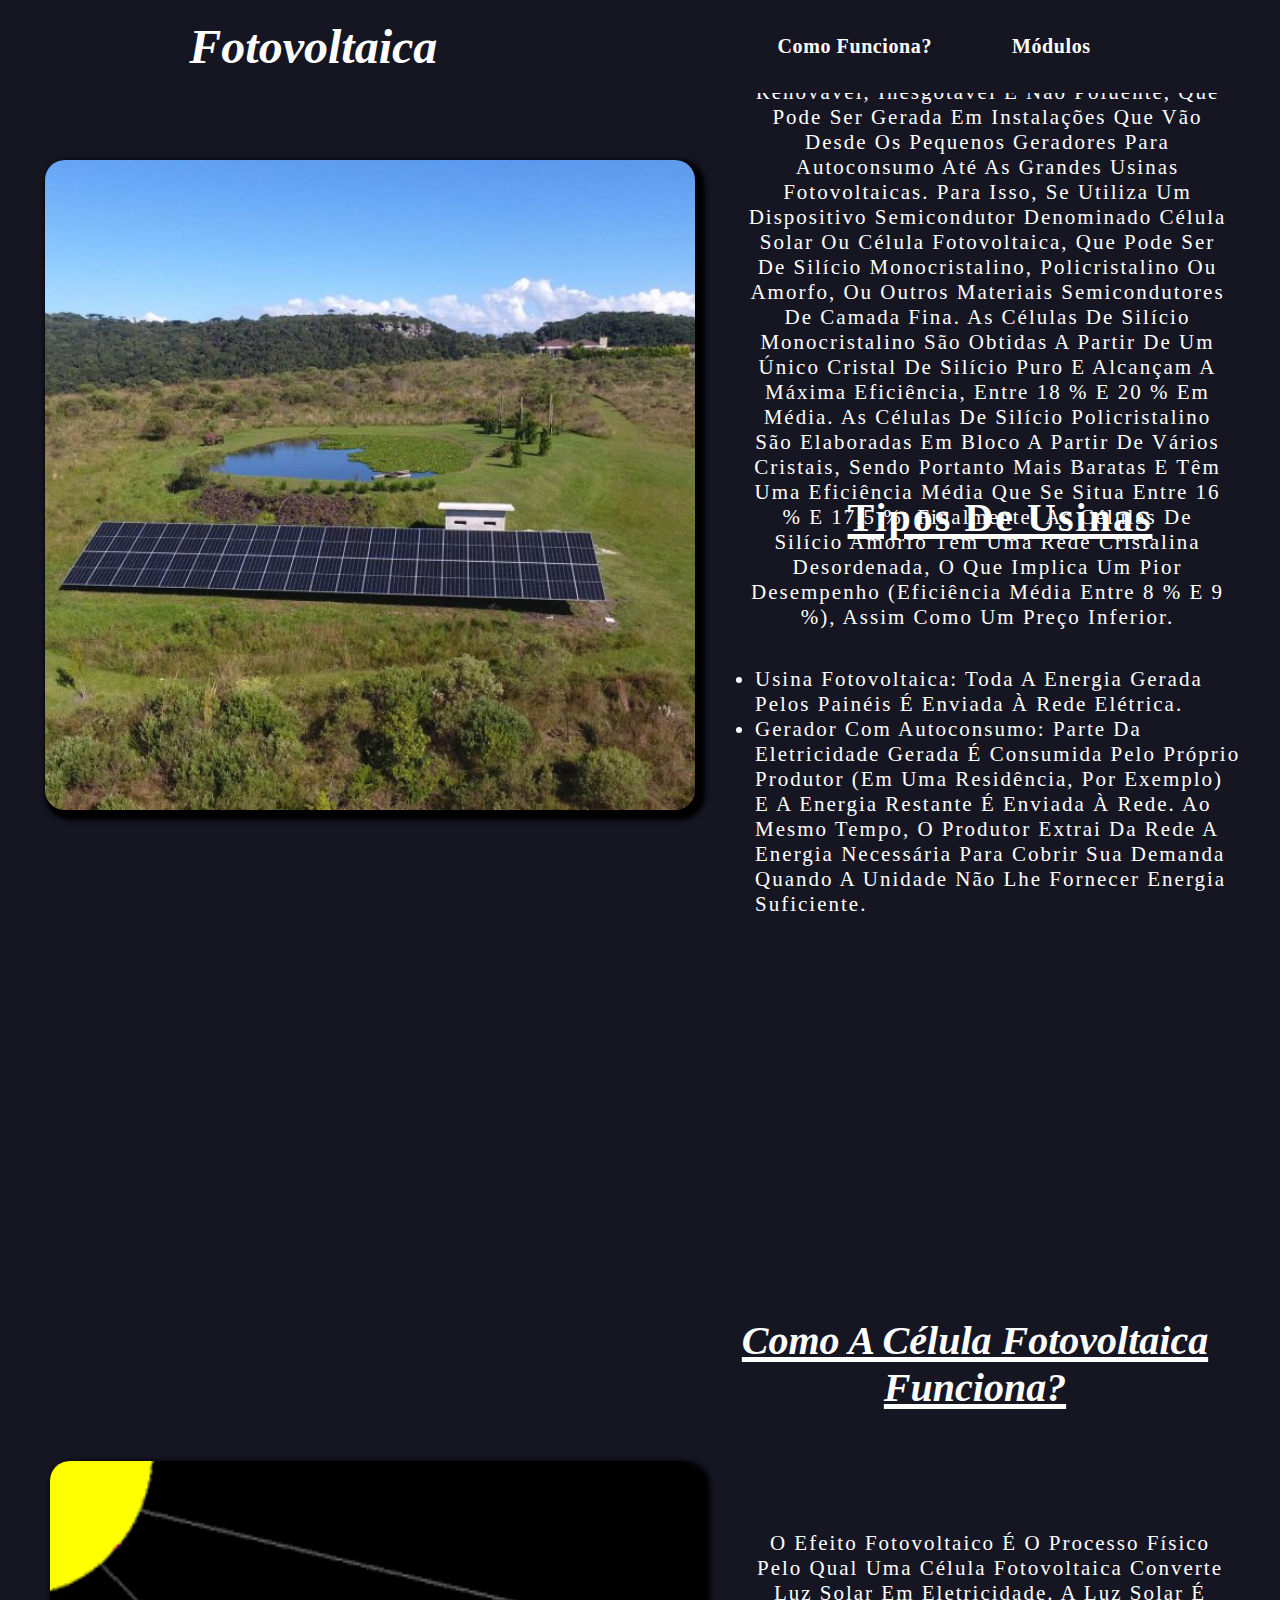
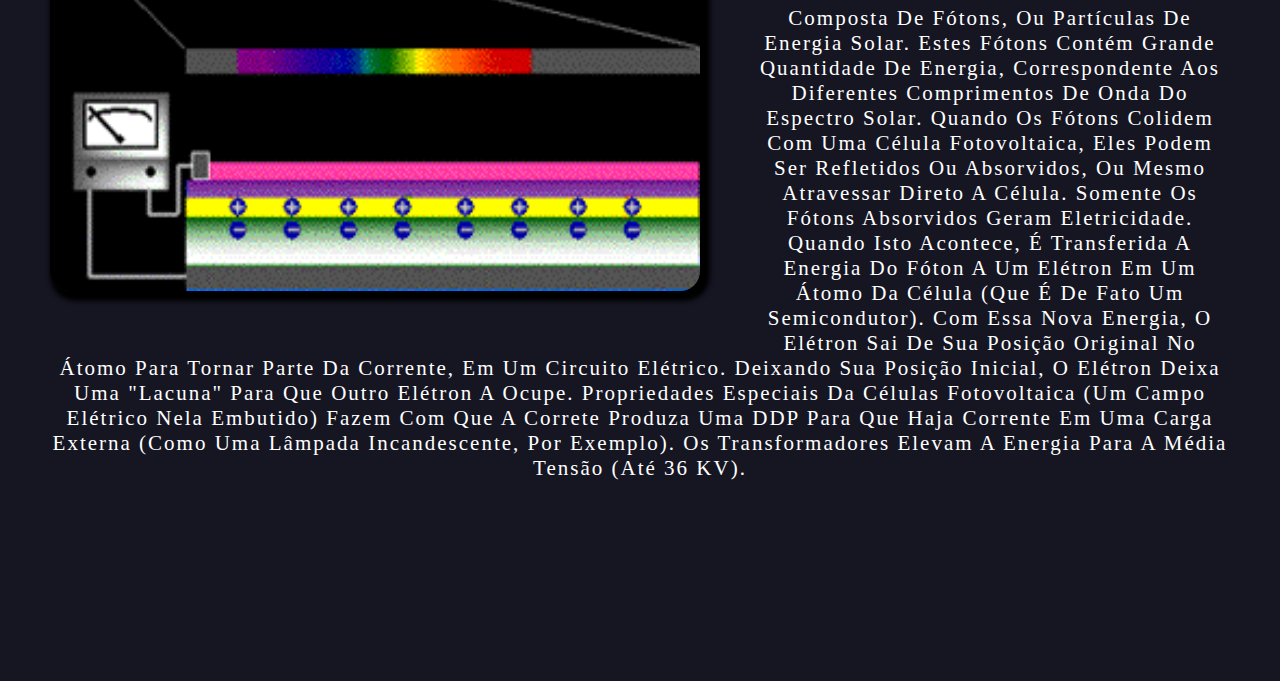
<file: index.html>
<!DOCTYPE html>
<html lang="pt-BR">
    <head>
        <meta charset="UTF-8">
        <meta http-equiv="X-UA-Compatible" content="IE=edge">
        <meta name="viewport" content="width=device-width, initial-scale=1.0">

        <title>fotovoltaica</title>
        <link rel="stylesheet" type="text/css" href="css/styles.css">
    </head>

    <body>
        <header>
            <h1><em><span>Fotovoltaica</span></em></h1>
            <nav class="nav-bar">
                <a href="#Como Funciona?">Como Funciona?</a>
                <a href="paginas_extras/AtomoDeSilicio.html">Módulos</a>
            </nav>
        </header>

        <main>

            <section>
                <div class="secao-I">
                    <figure>
                        <img src="imagens/imagem-fotovoltaica.jpg" alt="imagem fotovoltaica">
                    </figure>
                    <p>
                        A energia solar fotovoltaica é obtida quando a luz solar se converte em eletricidade, utilizando uma tecnologia baseada no efeito fotoelétrico. 
                        Trata-se de um tipo de energia renovável, inesgotável e não poluente, que pode ser gerada em instalações que vão desde os pequenos geradores para autoconsumo até as grandes usinas fotovoltaicas.
                        Para isso, se utiliza um dispositivo semicondutor denominado célula solar ou célula fotovoltaica, que pode ser de silício monocristalino, policristalino ou amorfo, ou outros materiais semicondutores de camada fina. 
                        As células de silício monocristalino são obtidas a partir de um único cristal de silício puro e alcançam a máxima eficiência, entre 18 % e 20 % em média. As células de silício policristalino são elaboradas em bloco a partir de vários cristais, 
                        sendo portanto mais baratas e têm uma eficiência média que se situa entre 16 % e 17,5 %. Finalmente, as células de silício amorfo têm uma rede cristalina desordenada, o que implica um pior desempenho (eficiência média entre 8 % e 9 %), assim como um preço inferior. 
                    </p>
                </div>
            </section>

            <section>
                <div class="secao-II">
                    <h2>Tipos de Usinas</h2>
                    <ul>
                        <li>Usina fotovoltaica: toda a energia gerada pelos painéis é enviada à rede elétrica.</li>
                        <li>Gerador com Autoconsumo: parte da eletricidade gerada é consumida pelo próprio produtor (em uma residência, por exemplo) e a energia restante é enviada à rede. Ao mesmo tempo, o produtor extrai da rede a energia necessária para cobrir sua demanda quando a unidade não lhe fornecer energia suficiente.</li>
                    </ul>
                </div>
            </section>

            <section>
                <div class="secao-III">
                    <h2><a name="Como Funciona?"><em>Como a célula fotovoltaica funciona?</em></a></h2>
                    <figure>
                        <img src="imagens/anim1.gif" alt="gif da célula">
                    </figure>

                    <p>
                        O efeito fotovoltaico é o processo físico pelo qual uma célula fotovoltaica converte luz solar em eletricidade. A luz solar é composta de fótons, ou partículas 
                        de energia solar. Estes fótons contém grande quantidade de energia, correspondente aos diferentes comprimentos de onda do espectro solar. Quando os fótons colidem 
                        com uma célula fotovoltaica, eles podem ser refletidos ou absorvidos, ou mesmo atravessar direto a célula. Somente os fótons absorvidos geram eletricidade. 
                        Quando isto acontece, é transferida a energia do fóton a um elétron em um átomo da célula (que é de fato um semicondutor). Com essa nova energia, o 
                        elétron sai de sua posição original no átomo para tornar parte da corrente, em um circuito elétrico. Deixando sua posição inicial, o elétron deixa uma 
                        "lacuna" para que outro elétron a ocupe. Propriedades especiais da células fotovoltaica (um campo elétrico nela embutido) fazem com que a 
                        correte produza uma DDP para que haja corrente em uma carga externa (como uma lâmpada incandescente, por exemplo).
                        Os transformadores elevam a energia para a média tensão (até 36 kV).
                    </p>
                </div>
            </section>
        </main>
    </body>
</html>
</file>
<file: css/styles.css>
:root {
    --color-white: #ffffff;
    --color-black: #161623;
    --color-aqua: aqua;
    --text-align: center;
    --align-items: center;
}

* {
    box-sizing: border-box;
    margin: 0;
    padding: 0;
    text-decoration: none;

    font-family: 'Times New Roman', Times, serif;
    scroll-behavior: smooth;
}

body {
    background-color: var(--color-black);
    color: var(--color-white);

}


header {
    background-color: var(--color-black);
    color: var(--color-white);
    position: fixed;

    display: flex;
    justify-content: space-around;
    max-width: 100%;
    width: 100%;

    align-items: var(--align-items);
    text-align: var(--text-align);
    padding: 1.2em;
    margin-top: -30px;
}


span {
    font-size: 1.5em;
    color: #fff;
}

/*---------- links ----------*/

nav.nav-bar {
    display: flex;
    gap: 4em;

    font-size: 20px;
    font-weight: 600;
    cursor: pointer;
    align-items: var(--align-items);
}

nav.nav-bar a {
    position: relative;
    letter-spacing: 0.6px;
    color: var(--color-white);
}

nav.nav-bar a::after {
    content: "";
    position: absolute;
    background-color: var(--color-aqua);

    height: 3px;
    width: 0;
    left: 0;
    bottom: -10px;
    transition: 0.7s all;
}

nav.nav-bar a:hover {
    color: var(--color-aqua);
    transition: 0.7s ease all;
}

nav.nav-bar a:hover::after {
    width: 100%;
}

/*---------- página index -----------*/

/*---------- primeira seção ----------*/

div.secao-I {
    display: flex;
    justify-content: space-around;
    align-items: var(--align-items);
    margin-top: 30px;
    margin-left: 45px;
}

img {
    width: 650px;
    height: 650px;
    margin-top: 130px;

    border-radius: 20px 20px 20px 20px;
    box-shadow: 5px 5px 5px 5px #000;
}

div > p {
    margin: -235px 50px 0 50px;
    font-size: 21px;
    text-transform: capitalize;
    letter-spacing: 2px;

    text-align: var(--text-align);
    align-items: var(--align-items);
}


/*---------- segunda seção ----------*/

div.secao-II { 
    margin-left: 45rem;
    margin-top: -320px;

    font-size: 18px;
    text-transform: capitalize;
    letter-spacing: 2px;

}

div.secao-II > h2 {
    margin-top: -10px;
    text-align: var(--text-align);
    padding-bottom: 2.5em;
    font-size: 40px;
    text-decoration: underline 5px #fff;
}

div.secao-II > ul {
    margin-top: -1.5rem;
    padding: 50px 35px 0 35px;
    line-height: 25px;

    font-size: 21px;
}


/*---------- terceira seção ----------*/

div.secao-III {
    margin-top: 25rem;
    margin-bottom: 200px;

    text-align: var(--text-align);
    align-items: var(--align-items);
}

div.secao-III > h2 {
    margin-left: 670px;
    font-size: 40px;
    font-weight: 600;

    text-decoration: underline 5px #fff;
    text-transform: capitalize;
}

div.secao-III img {
    height: 430px;
    margin: 50px;

    float: left;
}

div.secao-III > p {
    margin-top: 120px;
    margin-bottom: 45px;
    letter-spacing: 2px;

    font-size: 21px;
}


/*---------- Página Atomo De Silicio & Semicondutor & Faixa de Condução ----------*/


/*---------- Átomo de Silício ----------*/

div.secao-atomo {
    display: flex;
    justify-content: space-around;
    align-items: var(--align-items);

    margin-top: 30px;
    margin-left: 45px;
}


img#imagem-atomo {
    margin-top: 170px;

    width: 700px;
    height: 550px;
}

div.secao-atomo h2 {
    display: inline-block;
    margin-top: -20px;
}

div#paragrafos-atomo {
    display: inline-block;
    margin-top: 790px;

    letter-spacing: 2px;
}


/*---------- Semicondutor ----------*/


div.secao-semicondutor {
    margin-top: 15em;

    text-align: var(--text-align);
    align-items: var(--align-items);
}

.h2-semicondutor {
    font-size: 35px;
    font-weight: 600;

    text-decoration: underline 5px #fff;
    text-transform: capitalize;
}

div.secao-semicondutor img {
    color: whitesmoke;
    height: 540px;
    margin: 260px 50px 0 50px;

    float: left;
}

div.secao-semicondutor > p {
    padding: 0 20px 0 20px;
    margin-top: 280px;
    margin-bottom: 15px;
    letter-spacing: 2px;
}


/*---------- Faixa de Condução ----------*/

div.secao-faixa-de-conducao {
    margin-top: 25rem;
    margin-bottom: 200px;

    text-align: var(--text-align);
    align-items: var(--align-items);
}

div.secao-faixa-de-conducao > h2 {
    margin-top: 4em;
    margin-bottom: 220px;
    font-size: 45px;
    font-weight: 600;

    text-decoration: underline 5px #fff;
    text-transform: capitalize;
}

div.secao-faixa-de-conducao img {
    width: 650px;
    height: 500px;

    margin: 0 50px 100px 50px;
    box-shadow: 5px 5px 5px 5px #000;
    float: left;
}

div.secao-faixa-de-conducao > p {
    margin-top: 17em;
    margin-bottom: 45px;
    letter-spacing: 3px;
}

/*---------- Página Eficiência & Absorção ----------*/

/*---------- Eficiência ----------*/

div.secao-eficiencia {
    margin-top: 30px;
    margin-left: 45px;

    display: flex;
    justify-content: space-around;
    align-items: var(--align-items);
}

div#paragrafos-eficiencia {
    margin-top: 400px;
}

/*---------- Absorção ----------*/

div.secao-absorcao {
    margin-top: 20rem;
    margin-bottom: 200px;

    text-align: var(--text-align);
    align-items: var(--align-items);
}

div.secao-absorcao > h2 {
    margin-bottom: 100px;
    font-size: 45px;
    font-weight: 600;

    text-decoration: underline 5px #fff;
    text-transform: capitalize;
}

div.secao-absorcao img {
    height: 430px;
    margin: 50px;

    float: left;
}

div.secao-absorcao > p {
    margin-top: 270px;
    margin-bottom: 45px;
    letter-spacing: 2px;
    
    font-size: 21px;
}
</file>
